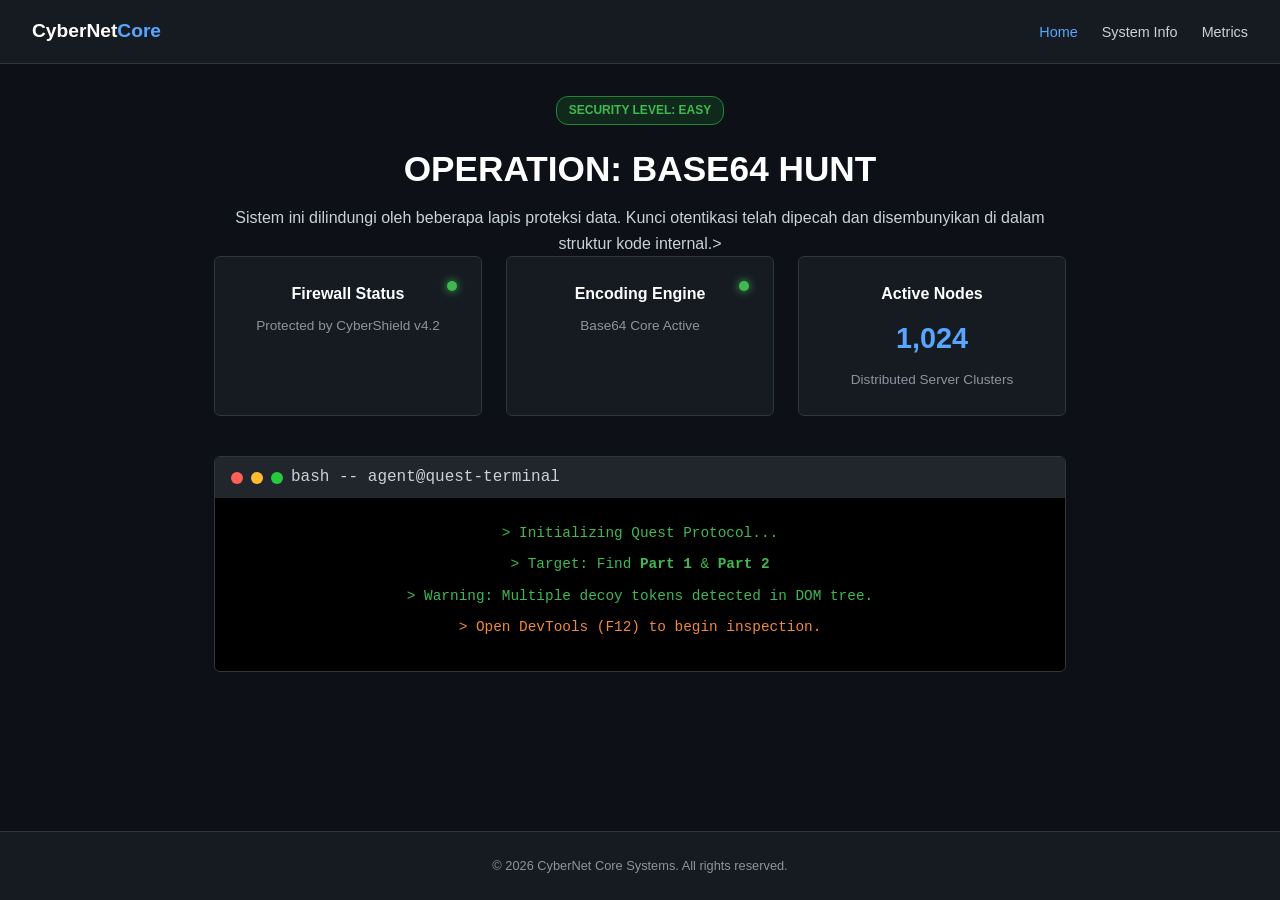
<file: index.html>
<!DOCTYPE html>
<html lang="id">
<head>
    <meta charset="UTF-8">
    <meta name="viewport" content="width=device-width, initial-scale=1.0">
    <meta name="author" content="CyberSecurity Team">
    <meta name="x-build-id" content="V1dFd1lXSnNhVzVsYzNkZk1qQXlOZz09"> 
    <title>Core System Portal — Cyber Division</title>
    <link rel="stylesheet" href="style.css">
</head>
<body data-session-token="TklUUk9fRkFLRV9OT1RfSEVSRQ==" data-config-env="production"> 
    <!--BASE64: RElTQ09SRF9DQVRD-->
    <nav class="navbar">
        <div class="logo">CyberNet<span>Core</span></div>
        <ul class="nav-links">
            <li><a href="index.html" class="active">Home</a></li>
            <li><a href="about.html">System Info</a></li>
            <li><a href="dashboard.html">Metrics</a></li>
        </ul>
    </nav>

    <main class="container">
        <!-- HEADER SECTION -->
        <header class="hero-section">
            <span class="badge">SECURITY LEVEL: EASY</span>
            <h1>OPERATION: BASE64 HUNT</h1>
            <p>Sistem ini dilindungi oleh beberapa lapis proteksi data. Kunci otentikasi telah dipecah dan disembunyikan di dalam struktur kode internal.<span hidden>TklUUk9fRkFLRV9OT1RfSEVSRQ==</span>>

        <!-- SYSTEM METRICS CARDS -->
        <section class="card-grid">
            <div class="card" data-node-id="U0FMQUhfQ09CQV9MQUdJX1lB"> 
                <h3>Firewall Status</h3>
                <div class="status-indicator active"></div>
                <p>Protected by CyberShield v4.2</p>
            </div>

            <div class="card" data-hash-ref="Z1Z4YVMxOXpYMGhV"> 
                <h3>Encoding Engine</h3>
                <div class="status-indicator active"></div>
                <p>Base64 Core Active</p>
            </div>

            <div class="card">
                <h3>Active Nodes</h3>
                <span class="metric-number">1,024</span>
                <p>Distributed Server Clusters</p>
            </div>
        </section>

        <!-- QUEST INSTRUCTION BOX -->
        <section class="terminal-box">
            <div class="terminal-header">
                <span class="dot red"></span>
                <span class="dot yellow"></span>
                <span class="dot green"></span>
                <span class="terminal-title">bash -- agent@quest-terminal</span>
            </div>
            <div class="terminal-body">
                <p class="cmd">> Initializing Quest Protocol...</p>
                <p class="cmd">> Target: Find <b>Part 1</b> & <b>Part 2</b></p>
                <p class="cmd">> Warning: Multiple decoy tokens detected in DOM tree.</p>
                <p class="cmd highlight">> Open DevTools (F12) to begin inspection.<span hidden>cGFydCAxIGUyWnNZV2RmYUdGd2MK</span></p>
            </div>
        </section>
    </main>

    <!--S0FNVV9URVJKRUJBS19MSE8=-->
    <footer>
        <p><span hidden>U0FMQUhfQ09CQV9MQUdJX1lB</span>&copy; 2026 CyberNet Core Systems. All rights reserved.</p>
    </footer>

    <script src="app.js"></script>
</body>
</html>
</file>
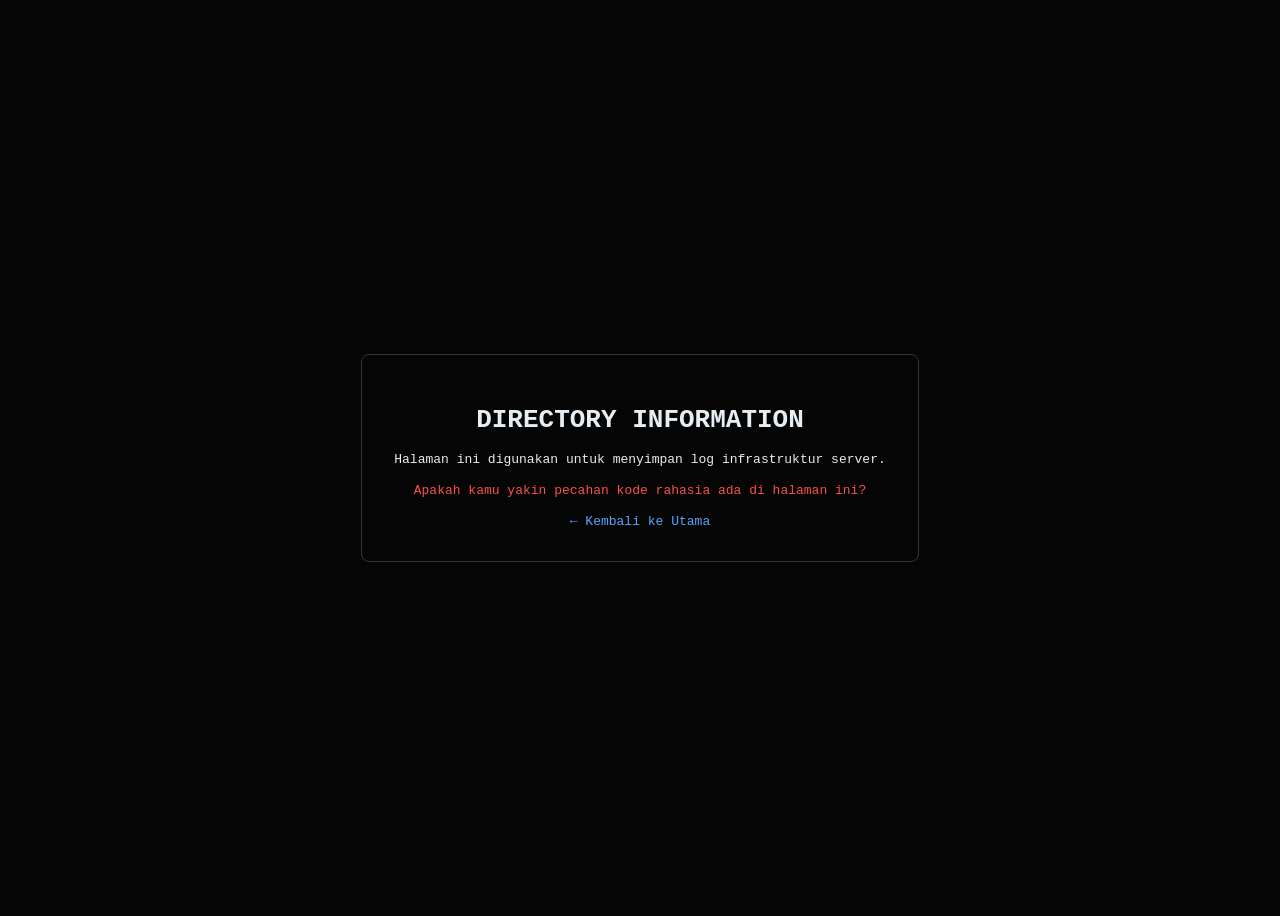
<file: about.html>
<!DOCTYPE html>
<html lang="id">
<head>
    <meta charset="UTF-8">
    <title>System Info — Cyber Division</title>
    <link rel="stylesheet" href="secret.css">
</head>
<body data-debug-key="Y0dWdWFXNW5JRkpsWkdWMFkyOWtaVjkwWldKaGRtRjBOQT09"> 

    <!--base64: YWJvdXRfcGFnZV9pc19ub3RfdGhlX3JpZ2h0X3BsYWNl-->

    <div class="container">
        <h1>DIRECTORY INFORMATION</h1>
        <p>Halaman ini digunakan untuk menyimpan log infrastruktur server.</p>
        <p class="warning-text">Apakah kamu yakin pecahan kode rahasia ada di halaman ini?</p>
        <a href="index.html" class="btn">← Kembali ke Utama</a>
        <p hidden>valid :</p>
    </div>

</body>
</html>
</file>
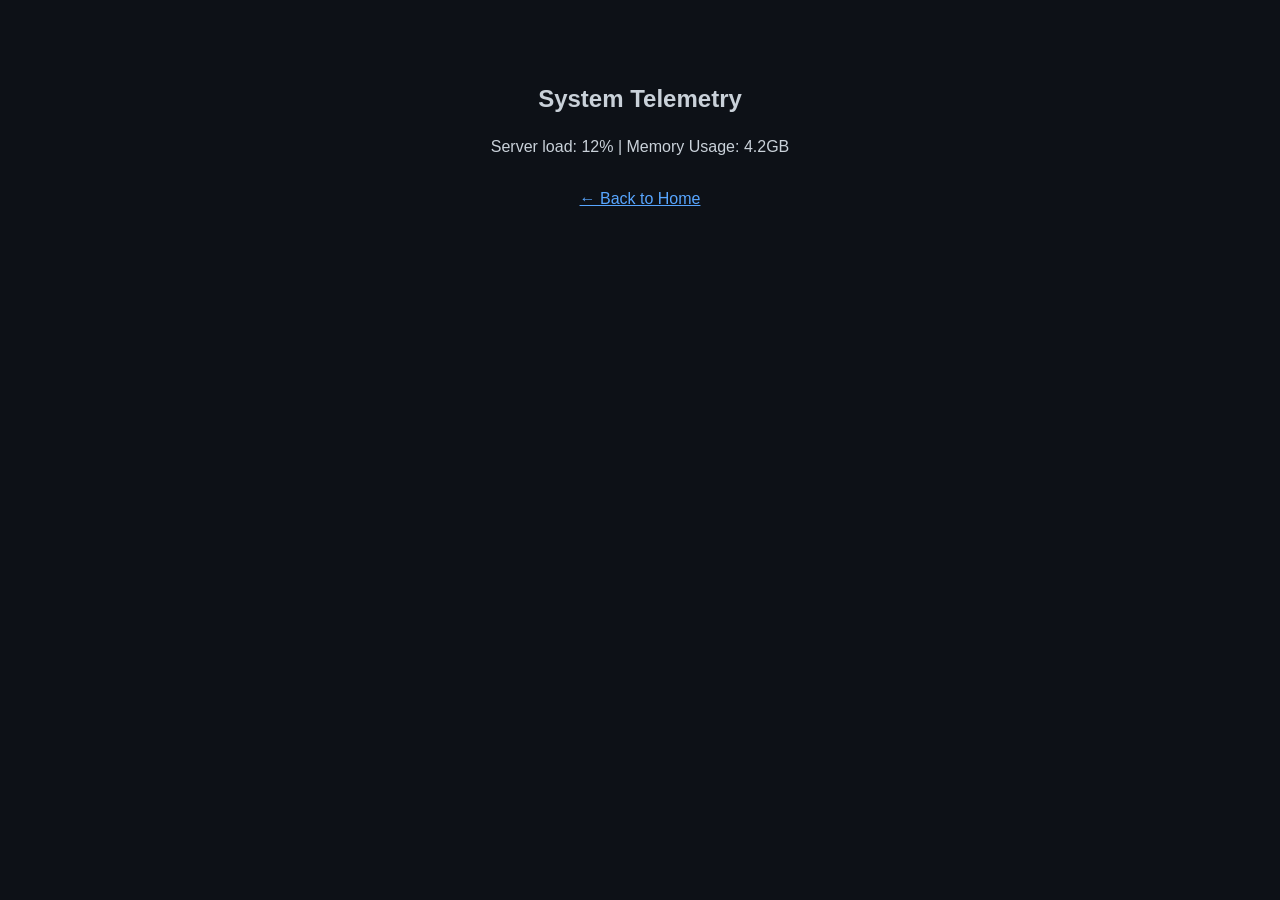
<file: dashboard.html>
<!DOCTYPE html>
<html lang="id">
<head>
    <meta charset="UTF-8">
    <title>Metrics Dashboard — Cyber Division</title>
    <link rel="stylesheet" href="style.css">
</head>
<body>
    <div class="container" style="text-align: center; margin-top: 5rem;">
        <h2>System Telemetry</h2>
        <p style="margin-top: 1rem;">Server load: 12% | Memory Usage: 4.2GB</p>
        <!-- API_SECRET_TOKEN="bW9ja19hcGlfa2V5X25vdF92YWxpZA==" -->
        <br>
        <a href="index.html" style="color: #58a6ff;">← Back to Home</a>
    </div>
</body>
</html>
</file>
<file: style.css>
:root {
    --bg-primary: #0d1117;
    --bg-secondary: #161b22;
    --bg-tertiary: #21262d;
    --text-main: #c9d1d9;
    --text-bright: #58a6ff;
    --accent-green: #238636;
    --accent-red: #da3633;
    --border-color: #30363d;
    --system-auth-token: "UXVlc3RGYWtlS2V5OTk5"; 
    --backup-hash-v1: "Wk9OS19LQU1VX0tFTkFfSkVCQUtBTg=="; 
    --kingshot-hash: "SF9RVUVTVF8yMDI2";
    --legacy-vault-key: "SEFNUElSX1RBUElfQlVLQU4=";
}

* {
    box-sizing: border-box;
    margin: 0;
    padding: 0;
}

body {
    background-color: var(--bg-primary);
    color: var(--text-main);
    font-family: -apple-system, BlinkMacSystemFont, "Segoe UI", Roboto, Helvetica, Arial, sans-serif /*bW9ja19hcGlfa2V5X25vdF92YWxpZA==*/;
    line-height: 1.6;
    min-height: 100vh;
    display: flex;
    flex-direction: column;
}

.navbar {
    background-color: var(--bg-secondary);
    border-bottom: 1px solid var(--border-color);
    padding: 1rem 2rem;
    display: flex;
    justify-content: space-between;
    align-items: center;
}

.logo {
    font-size: 1.2rem;
    font-weight: bold;
    color: #fff;
}

.logo span {
    color: var(--text-bright);
}

.nav-links {
    display: flex;
    list-style: none;
    gap: 1.5rem;
}

.nav-links a {
    color: var(--text-main);
    text-decoration: none;
    font-size: 0.9rem;
    transition: color 0.2s;
}

.nav-links a.active, .nav-links a:hover {
    color: var(--text-bright);
}

.container {
    max-width: 900px;
    margin: 2rem auto;
    padding: 0 1.5rem;
    flex: 1;
}

.hero-section {
    text-align: center;
    margin-bottom: 2.5rem;
}

.badge {
    background-color: rgba(35, 134, 54, 0.2);
    color: #3fb950;
    font-size: 0.75rem;
    font-weight: bold;
    padding: 0.25rem 0.75rem;
    border-radius: 12px;
    border: 1px solid var(--accent-green);
    display: inline-block;
    margin-bottom: 1rem;
}

.hero-section h1 {
    font-size: 2.2rem;
    color: #fff;
    margin-bottom: 0.5rem;
}

.card-grid {
    display: grid;
    grid-template-columns: repeat(auto-fit, minmax(250px, 1fr)); YnVrYW5feWFuZ19pbmlfa29jYWs=;
    gap: 1.5rem;
    margin-bottom: 2.5rem;
}

.card {
    background-color: var(--bg-secondary);
    border: 1px solid var(--border-color);
    border-radius: 6px;
    padding: 1.5rem;
    position: relative;
}

.card h3 {
    font-size: 1rem;
    color: #fff;
    margin-bottom: 0.5rem;
}

.card p {
    font-size: 0.85rem;
    color: #8b949e;
}

.status-indicator {
    width: 10px;
    height: 10px;
    border-radius: 50%;
    position: absolute;
    top: 1.5rem;
    right: 1.5rem;
}

.status-indicator.active {
    background-color: #3fb950;
    box-shadow: 0 0 8px #3fb950;
}

.metric-number {
    font-size: 1.8rem;
    font-weight: bold;
    color: var(--text-bright);
    display: block;
    margin: 0.5rem 0;
}

/* TERMINAL BOX 
   YnVrYW5feWFuZ19pbmlfa29jYWs=
*/

.terminal-box {
    background-color: #000;
    border: 1px solid var(--border-color);
    border-radius: 6px;
    overflow: hidden;
    font-family: "Courier New", Courier, monospace;
}

.terminal-header {
    background-color: var(--bg-tertiary);
    padding: 0.5rem 1rem;
    display: flex;
    align-items: center;
    gap: 0.5rem;
}

.dot {
    width: 12px;
    height: 12px;
    border-radius: 50%;
}
.dot.red { background-color: #ff5f56; }
.dot.yellow { background-color: #ffbd2e; }
.dot.green { background-color: #27c93f; }
.cGFydCAyIEhsZllXNXZZMjlrWlgwSwo=;
.terminal-title {
    font-size: 0.8rem;
    color: #8b949e;
    margin-left: 0.5rem;
}

.terminal-body {
    padding: 1.5rem;
    font-size: 0.9rem;
}

.cmd {
    margin-bottom: 0.5rem;
    color: #3fb950;
}

.cmd.highlight {
    color: #f0883e;
}

footer {
    background-color: var(--bg-secondary);
    border-top: 1px solid var(--border-color);
    text-align: center;
    padding: 1.5rem;
    font-size: 0.8rem;
    color: #8b949e;
    margin-top: auto;
}
</file>
<file: secret.css>
/* SECRET STYLESHEET - SYSTEM AUDIT */

:root {
    --audit-hash-01: "ZHVtbXlfa2V5X2Zvcl90ZXN0aW5nXzEyMw=="; 
    --audit-hash-02: "dHJ5X2xvb2tpbmdfaW5fdGhlX21haW5fcGFnZQ=="; 
}

body {
    background-color: #050505;
    color: #e6edf3;
    font-family: monospace;
    display: flex;
    justify-content: center;
    align-items: center;
    height: 100vh;
}

.container {
    border: 1px solid #30363d;
    padding: 2rem;
    border-radius: 8px;
    text-align: center;
}

.warning-text {
    color: #f85149;
    margin: 1rem 0;
}

.btn {
    color: #58a6ff;
    text-decoration: none;
}

/*U0FMQUhfQ09CQV9MQUdJX1lB*/
</file>
